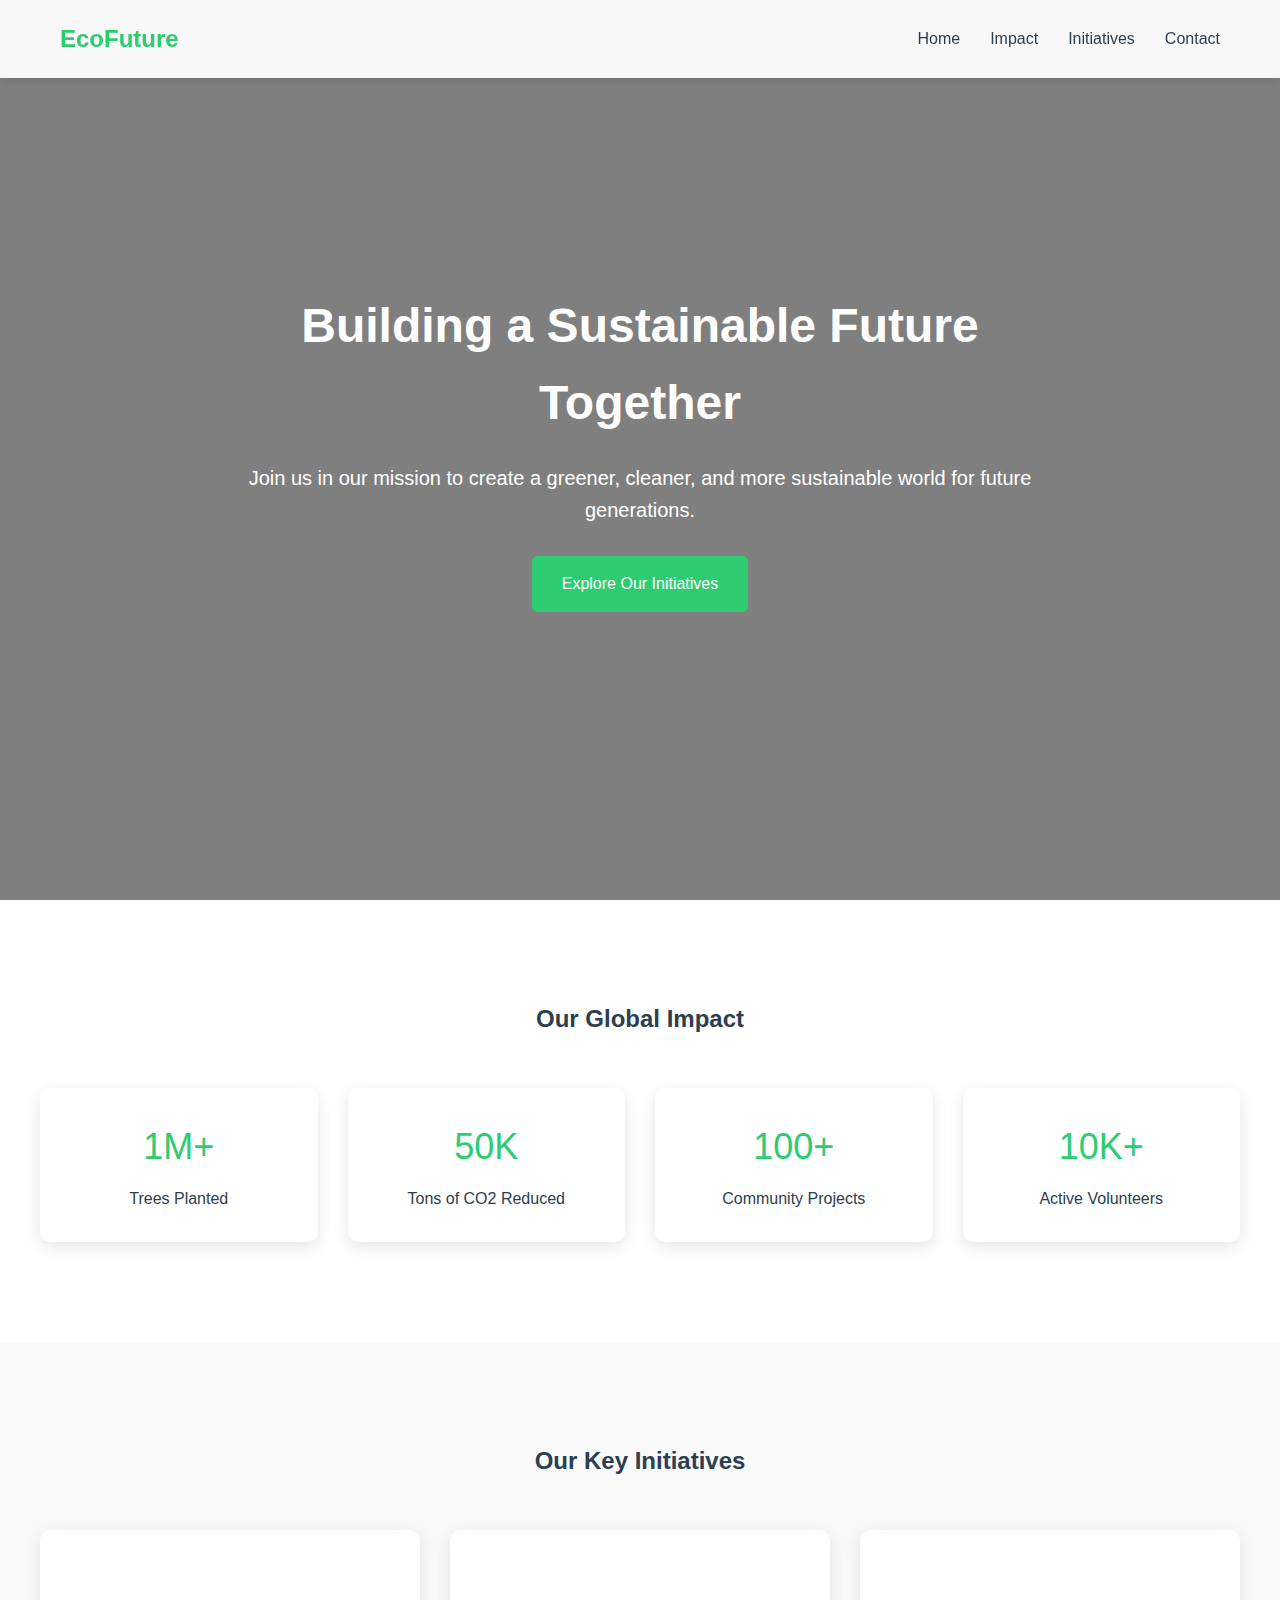
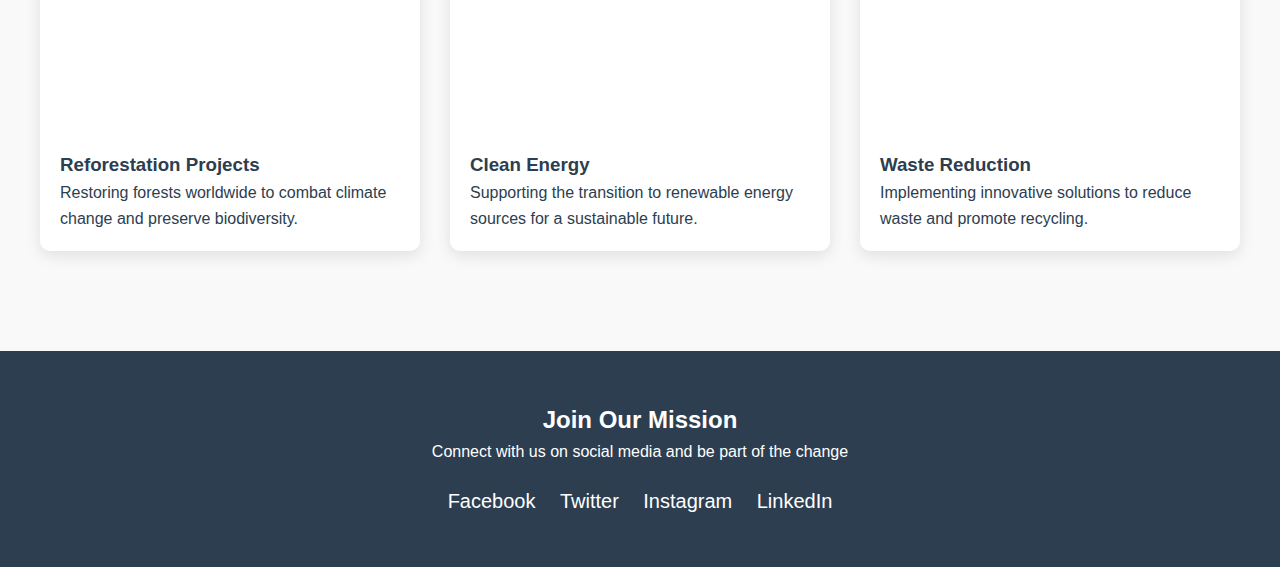
<file: Task2/index.html>
<!DOCTYPE html>
<html lang="en">
<head>
    <meta charset="UTF-8">
    <meta name="viewport" content="width=device-width, initial-scale=1.0">
    <title>Sustainable Future - Together We Can</title>
    <style>
        * {
            margin: 0;
            padding: 0;
            box-sizing: border-box;
            font-family: 'Segoe UI', Tahoma, Geneva, Verdana, sans-serif;
        }

        :root {
            --primary-color: #2ecc71;
            --secondary-color: #27ae60;
            --text-color: #2c3e50;
            --light-bg: #f9f9f9;
        }

        html {
            scroll-behavior: smooth;
        }

        body {
            line-height: 1.6;
            color: var(--text-color);
        }

        .header {
            background: rgba(255, 255, 255, 0.95);
            position: fixed;
            width: 100%;
            padding: 20px 0;
            box-shadow: 0 2px 10px rgba(0,0,0,0.1);
            z-index: 1000;
        }

        .nav-container {
            max-width: 1200px;
            margin: 0 auto;
            display: flex;
            justify-content: space-between;
            align-items: center;
            padding: 0 20px;
        }

        .logo {
            font-size: 24px;
            font-weight: bold;
            color: var(--primary-color);
        }

        .nav-links {
            display: flex;
            gap: 30px;
        }

        .nav-links a {
            text-decoration: none;
            color: var(--text-color);
            font-weight: 500;
            transition: color 0.3s;
        }

        .nav-links a:hover {
            color: var(--primary-color);
        }

        .hero {
            height: 100vh;
            background: linear-gradient(rgba(0,0,0,0.5), rgba(0,0,0,0.5)),
                      url('https://images.unsplash.com/photo-1497436072909-60f360e1d4b1') center/cover;
            display: flex;
            align-items: center;
            text-align: center;
            color: white;
            padding: 0 20px;
        }

        .hero-content {
            max-width: 800px;
            margin: 0 auto;
        }

        .hero h1 {
            font-size: 48px;
            margin-bottom: 20px;
        }

        .hero p {
            font-size: 20px;
            margin-bottom: 30px;
        }

        .cta-button {
            display: inline-block;
            padding: 15px 30px;
            background: var(--primary-color);
            color: white;
            text-decoration: none;
            border-radius: 5px;
            transition: background 0.3s;
        }

        .cta-button:hover {
            background: var(--secondary-color);
        }

        .section {
            padding: 100px 20px;
        }

        .section-container {
            max-width: 1200px;
            margin: 0 auto;
        }

        .section-title {
            text-align: center;
            margin-bottom: 50px;
        }

        .stats-grid {
            display: grid;
            grid-template-columns: repeat(auto-fit, minmax(250px, 1fr));
            gap: 30px;
            text-align: center;
        }

        .stat-card {
            background: white;
            padding: 30px;
            border-radius: 10px;
            box-shadow: 0 5px 15px rgba(0,0,0,0.1);
            transition: transform 0.3s;
        }

        .stat-card:hover {
            transform: translateY(-5px);
        }

        .stat-number {
            font-size: 36px;
            color: var(--primary-color);
            margin-bottom: 10px;
        }

        .initiatives {
            background: var(--light-bg);
        }

        .initiatives-grid {
            display: grid;
            grid-template-columns: repeat(auto-fit, minmax(300px, 1fr));
            gap: 30px;
        }

        .initiative-card {
            background: white;
            border-radius: 10px;
            overflow: hidden;
            box-shadow: 0 5px 15px rgba(0,0,0,0.1);
        }

        .initiative-image {
            height: 200px;
            background-size: cover;
            background-position: center;
        }

        .initiative-content {
            padding: 20px;
        }

        .footer {
            background: var(--text-color);
            color: white;
            padding: 50px 20px;
            text-align: center;
        }

        .social-links {
            margin-top: 20px;
        }

        .social-links a {
            color: white;
            margin: 0 10px;
            font-size: 20px;
            text-decoration: none;
        }

        @media (max-width: 768px) {
            .hero h1 {
                font-size: 36px;
            }

            .hero p {
                font-size: 18px;
            }

            .nav-links {
                display: none;
            }
        }
    </style>
</head>
<body>
    <header class="header">
        <nav class="nav-container">
            <div class="logo">EcoFuture</div>
            <div class="nav-links">
                <a href="#home">Home</a>
                <a href="#stats">Impact</a>
                <a href="#initiatives">Initiatives</a>
                <a href="#contact">Contact</a>
            </div>
        </nav>
    </header>

    <section id="home" class="hero">
        <div class="hero-content">
            <h1>Building a Sustainable Future Together</h1>
            <p>Join us in our mission to create a greener, cleaner, and more sustainable world for future generations.</p>
            <a href="#initiatives" class="cta-button">Explore Our Initiatives</a>
        </div>
    </section>

    <section id="stats" class="section">
        <div class="section-container">
            <h2 class="section-title">Our Global Impact</h2>
            <div class="stats-grid">
                <div class="stat-card">
                    <div class="stat-number">1M+</div>
                    <p>Trees Planted</p>
                </div>
                <div class="stat-card">
                    <div class="stat-number">50K</div>
                    <p>Tons of CO2 Reduced</p>
                </div>
                <div class="stat-card">
                    <div class="stat-number">100+</div>
                    <p>Community Projects</p>
                </div>
                <div class="stat-card">
                    <div class="stat-number">10K+</div>
                    <p>Active Volunteers</p>
                </div>
            </div>
        </div>
    </section>

    <section id="initiatives" class="section initiatives">
        <div class="section-container">
            <h2 class="section-title">Our Key Initiatives</h2>
            <div class="initiatives-grid">
                <div class="initiative-card">
                    <div class="initiative-image" style="background-image: url('https://images.unsplash.com/photo-1497436072909-60f360e1d4b1')"></div>
                    <div class="initiative-content">
                        <h3>Reforestation Projects</h3>
                        <p>Restoring forests worldwide to combat climate change and preserve biodiversity.</p>
                    </div>
                </div>
                <div class="initiative-card">
                    <div class="initiative-image" style="background-image: url('https://images.unsplash.com/photo-1497436072909-60f360e1d4b1')"></div>
                    <div class="initiative-content">
                        <h3>Clean Energy</h3>
                        <p>Supporting the transition to renewable energy sources for a sustainable future.</p>
                    </div>
                </div>
                <div class="initiative-card">
                    <div class="initiative-image" style="background-image: url('https://images.unsplash.com/photo-1497436072909-60f360e1d4b1')"></div>
                    <div class="initiative-content">
                        <h3>Waste Reduction</h3>
                        <p>Implementing innovative solutions to reduce waste and promote recycling.</p>
                    </div>
                </div>
            </div>
        </div>
    </section>

    <footer id="contact" class="footer">
        <div class="section-container">
            <h2>Join Our Mission</h2>
            <p>Connect with us on social media and be part of the change</p>
            <div class="social-links">
                <a href="#">Facebook</a>
                <a href="#">Twitter</a>
                <a href="#">Instagram</a>
                <a href="#">LinkedIn</a>
            </div>
        </div>
    </footer>

    <script>
        // Smooth scroll for navigation links
        document.querySelectorAll('a[href^="#"]').forEach(anchor => {
            anchor.addEventListener('click', function (e) {
                e.preventDefault();
                document.querySelector(this.getAttribute('href')).scrollIntoView({
                    behavior: 'smooth'
                });
            });
        });

        // Animate stats when in view
        const stats = document.querySelectorAll('.stat-number');
        const animateStats = () => {
            stats.forEach(stat => {
                const rect = stat.getBoundingClientRect();
                if (rect.top < window.innerHeight && rect.bottom >= 0) {
                    stat.style.animation = 'countUp 2s ease-out forwards';
                }
            });
        };

        window.addEventListener('scroll', animateStats);
    </script>
</body>
</html>
</file>
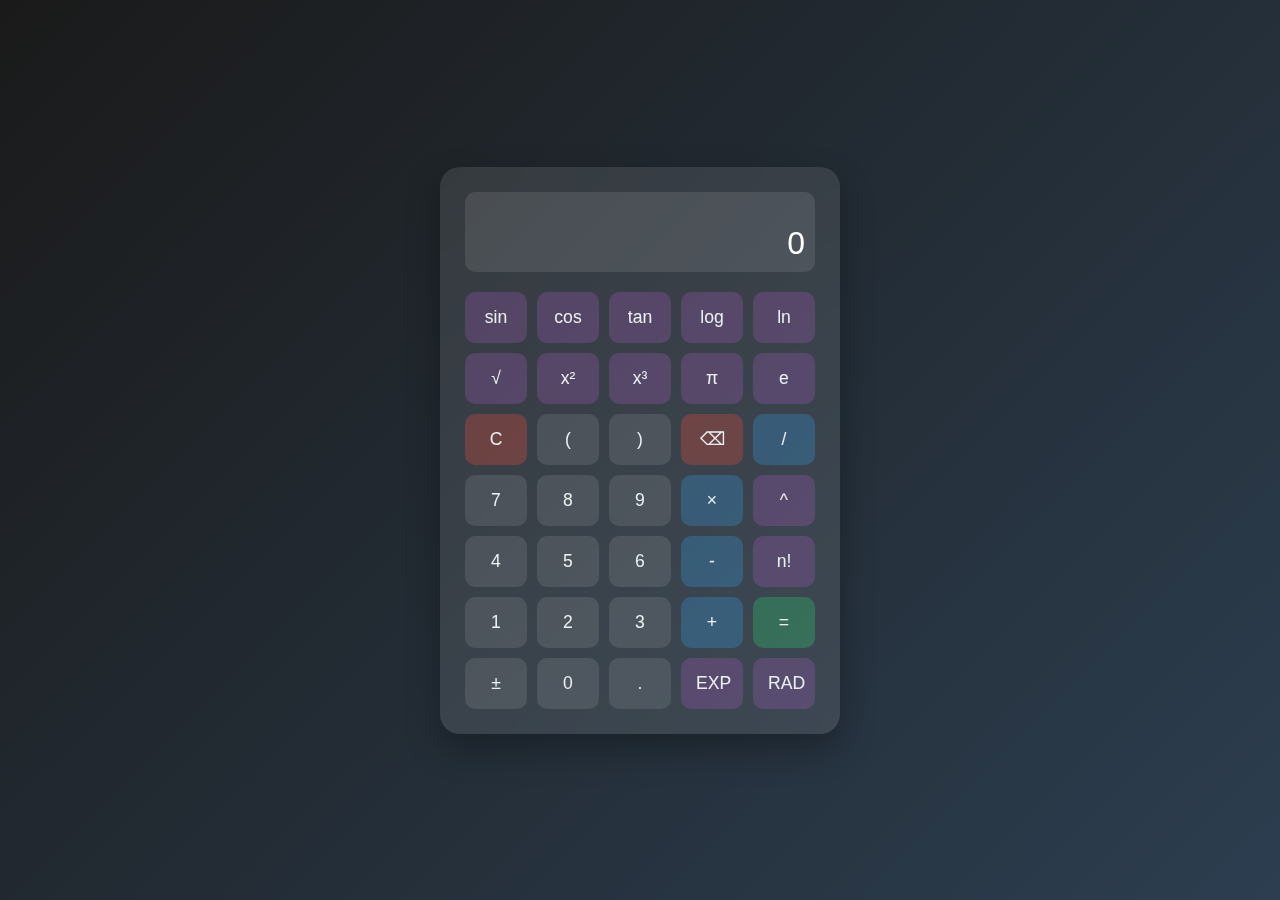
<file: Task3/index.html>
<!DOCTYPE html>
<html lang="en">
<head>
    <meta charset="UTF-8">
    <meta name="viewport" content="width=device-width, initial-scale=1.0">
    <title>Scientific Calculator</title>
    <style>
        * {
            margin: 0;
            padding: 0;
            box-sizing: border-box;
            font-family: 'Segoe UI', sans-serif;
        }

        :root {
            --primary: #2c3e50;
            --secondary: #3498db;
            --accent: #e74c3c;
            --text: #ecf0f1;
            --bg: #1a1a1a;
        }

        body {
            min-height: 100vh;
            display: flex;
            justify-content: center;
            align-items: center;
            background: linear-gradient(135deg, var(--bg), #2c3e50);
        }

        .calculator {
            background: rgba(255, 255, 255, 0.1);
            backdrop-filter: blur(10px);
            border-radius: 20px;
            padding: 25px;
            box-shadow: 0 15px 35px rgba(0, 0, 0, 0.3);
            max-width: 400px;
            width: 95%;
            transform-style: preserve-3d;
            perspective: 1000px;
            animation: calculatorEntry 0.5s ease-out;
        }

        @keyframes calculatorEntry {
            from {
                opacity: 0;
                transform: translateY(30px) rotateX(-10deg);
            }
            to {
                opacity: 1;
                transform: translateY(0) rotateX(0);
            }
        }

        .display {
            width: 100%;
            height: 80px;
            margin-bottom: 20px;
            background: rgba(255, 255, 255, 0.1);
            border-radius: 10px;
            display: flex;
            flex-direction: column;
            padding: 10px;
            overflow: hidden;
        }

        .previous-operand {
            color: rgba(255, 255, 255, 0.7);
            font-size: 1.2rem;
            text-align: right;
            height: 30px;
        }

        .current-operand {
            color: white;
            font-size: 2rem;
            text-align: right;
            height: 40px;
        }

        .buttons {
            display: grid;
            grid-template-columns: repeat(5, 1fr);
            gap: 10px;
        }

        button {
            padding: 15px;
            border: none;
            border-radius: 10px;
            background: rgba(255, 255, 255, 0.1);
            color: var(--text);
            font-size: 1.1rem;
            cursor: pointer;
            transition: all 0.2s ease;
            position: relative;
            overflow: hidden;
        }

        button::before {
            content: '';
            position: absolute;
            top: 50%;
            left: 50%;
            width: 0;
            height: 0;
            background: rgba(255, 255, 255, 0.2);
            border-radius: 50%;
            transform: translate(-50%, -50%);
            transition: width 0.5s, height 0.5s;
        }

        button:hover::before {
            width: 200%;
            height: 200%;
        }

        button:active {
            transform: scale(0.95);
        }

        .operator {
            background: rgba(52, 152, 219, 0.3);
        }

        .equals {
            background: rgba(46, 204, 113, 0.3);
        }

        .clear, .delete {
            background: rgba(231, 76, 60, 0.3);
        }

        .function {
            background: rgba(155, 89, 182, 0.3);
        }

        @media (max-width: 480px) {
            .calculator {
                padding: 15px;
            }

            button {
                padding: 10px;
                font-size: 0.9rem;
            }
        }
    </style>
</head>
<body>
    <div class="calculator">
        <div class="display">
            <div class="previous-operand"></div>
            <div class="current-operand">0</div>
        </div>
        <div class="buttons">
            <button class="function" onclick="handleFunction('sin')">sin</button>
            <button class="function" onclick="handleFunction('cos')">cos</button>
            <button class="function" onclick="handleFunction('tan')">tan</button>
            <button class="function" onclick="handleFunction('log')">log</button>
            <button class="function" onclick="handleFunction('ln')">ln</button>

            <button class="function" onclick="handleFunction('sqrt')">√</button>
            <button class="function" onclick="handleFunction('square')">x²</button>
            <button class="function" onclick="handleFunction('cube')">x³</button>
            <button class="function" onclick="handleFunction('pi')">π</button>
            <button class="function" onclick="handleFunction('e')">e</button>

            <button class="clear" onclick="clearDisplay()">C</button>
            <button onclick="appendToDisplay('(')">(</button>
            <button onclick="appendToDisplay(')')">) </button>
            <button class="delete" onclick="backspace()">⌫</button>
            <button class="operator" onclick="appendToDisplay('/')">/</button>

            <button onclick="appendToDisplay('7')">7</button>
            <button onclick="appendToDisplay('8')">8</button>
            <button onclick="appendToDisplay('9')">9</button>
            <button class="operator" onclick="appendToDisplay('*')">×</button>
            <button class="function" onclick="handleFunction('pow')">^</button>

            <button onclick="appendToDisplay('4')">4</button>
            <button onclick="appendToDisplay('5')">5</button>
            <button onclick="appendToDisplay('6')">6</button>
            <button class="operator" onclick="appendToDisplay('-')">-</button>
            <button class="function" onclick="handleFunction('fact')">n!</button>

            <button onclick="appendToDisplay('1')">1</button>
            <button onclick="appendToDisplay('2')">2</button>
            <button onclick="appendToDisplay('3')">3</button>
            <button class="operator" onclick="appendToDisplay('+')">+</button>
            <button class="equals" onclick="calculate()">=</button>

            <button onclick="toggleSign()">±</button>
            <button onclick="appendToDisplay('0')">0</button>
            <button onclick="appendToDisplay('.')">.</button>
            <button class="function" onclick="handleFunction('exp')">EXP</button>
            <button class="function" onclick="handleFunction('rad')">RAD</button>
        </div>
    </div>

    <script>
        const display = document.querySelector('.current-operand');
        const previousDisplay = document.querySelector('.previous-operand');
        let isRadians = true;

        function appendToDisplay(value) {
            if (display.textContent === '0' && value !== '.') {
                display.textContent = value;
            } else {
                display.textContent += value;
            }
            addClickAnimation(event.target);
        }

        function clearDisplay() {
            display.textContent = '0';
            previousDisplay.textContent = '';
            addClickAnimation(event.target);
        }

        function backspace() {
            display.textContent = display.textContent.slice(0, -1) || '0';
            addClickAnimation(event.target);
        }

        function toggleSign() {
            if (display.textContent.startsWith('-')) {
                display.textContent = display.textContent.slice(1);
            } else {
                display.textContent = '-' + display.textContent;
            }
            addClickAnimation(event.target);
        }

        function handleFunction(func) {
            const num = parseFloat(display.textContent);
            let result;

            switch(func) {
                case 'sin':
                    result = isRadians ? Math.sin(num) : Math.sin(num * Math.PI / 180);
                    break;
                case 'cos':
                    result = isRadians ? Math.cos(num) : Math.cos(num * Math.PI / 180);
                    break;
                case 'tan':
                    result = isRadians ? Math.tan(num) : Math.tan(num * Math.PI / 180);
                    break;
                case 'log':
                    result = Math.log10(num);
                    break;
                case 'ln':
                    result = Math.log(num);
                    break;
                case 'sqrt':
                    result = Math.sqrt(num);
                    break;
                case 'square':
                    result = num * num;
                    break;
                case 'cube':
                    result = num * num * num;
                    break;
                case 'pi':
                    result = Math.PI;
                    break;
                case 'e':
                    result = Math.E;
                    break;
                case 'fact':
                    result = factorial(num);
                    break;
                case 'exp':
                    display.textContent += 'e';
                    return;
                case 'rad':
                    isRadians = !isRadians;
                    display.textContent = isRadians ? 'RAD' : 'DEG';
                    setTimeout(() => display.textContent = '0', 1000);
                    return;
            }

            previousDisplay.textContent = ${func}(${num});
            display.textContent = formatResult(result);
            addClickAnimation(event.target);
        }

        function factorial(n) {
            if (n < 0) return NaN;
            if (n === 0) return 1;
            let result = 1;
            for(let i = 2; i <= n; i++) result *= i;
            return result;
        }

        function calculate() {
            try {
                previousDisplay.textContent = display.textContent;
                display.textContent = formatResult(eval(display.textContent));
            } catch (error) {
                display.textContent = 'Error';
                setTimeout(clearDisplay, 1000);
            }
            addClickAnimation(event.target);
        }

        function formatResult(number) {
            if (isNaN(number)) return 'Error';
            if (!isFinite(number)) return 'Infinity';
            const precision = 10;
            return Number(parseFloat(number).toPrecision(precision));
        }

        function addClickAnimation(button) {
            button.style.transform = 'scale(0.95)';
            setTimeout(() => button.style.transform = 'scale(1)', 100);
        }

        // Keyboard support
        document.addEventListener('keydown', (event) => {
            const key = event.key.toLowerCase();
            if ((key >= '0' && key <= '9') || key === '.' || key === '+' || key === '-' || key === '*' || key === '/' || key === '(' || key === ')') {
                appendToDisplay(key);
                const button = document.querySelector(button[onclick="appendToDisplay('${key}')"]);
                if (button) addClickAnimation(button);
            } else if (key === 'enter') {
                calculate();
                const button = document.querySelector('.equals');
                if (button) addClickAnimation(button);
            } else if (key === 'escape') {
                clearDisplay();
                const button = document.querySelector('.clear');
                if (button) addClickAnimation(button);
            } else if (key === 'backspace') {
                backspace();
                const button = document.querySelector('.delete');
                if (button) addClickAnimation(button);
            } else if (key === 's') {
                handleFunction('sin');
                const button = document.querySelector('button[onclick="handleFunction(\'sin\')"]');
                if (button) addClickAnimation(button);
            } else if (key === 'c') {
                handleFunction('cos');
                const button = document.querySelector('button[onclick="handleFunction(\'cos\')"]');
                if (button) addClickAnimation(button);
            } else if (key === 't') {
                handleFunction('tan');
                const button = document.querySelector('button[onclick="handleFunction(\'tan\')"]');
                if (button) addClickAnimation(button);
            } else if (key === 'l') {
                handleFunction('log');
                const button = document.querySelector('button[onclick="handleFunction(\'log\')"]');
                if (button) addClickAnimation(button);
            } else if (key === 'n') {
                handleFunction('ln');
                const button = document.querySelector('button[onclick="handleFunction(\'ln\')"]');
                if (button) addClickAnimation(button);
            } else if (key === 'r') {
                handleFunction('sqrt');
                const button = document.querySelector('button[onclick="handleFunction(\'sqrt\')"]');
                if (button) addClickAnimation(button);
            } else if (key === 'p') {
                handleFunction('pi');
                const button = document.querySelector('button[onclick="handleFunction(\'pi\')"]');
                if (button) addClickAnimation(button);
            } else if (key === 'e') {
                handleFunction('e');
                const button = document.querySelector('button[onclick="handleFunction(\'e\')"]');
                if (button) addClickAnimation(button);
            }
        });
    </script>
</body>
</html>
</file>
